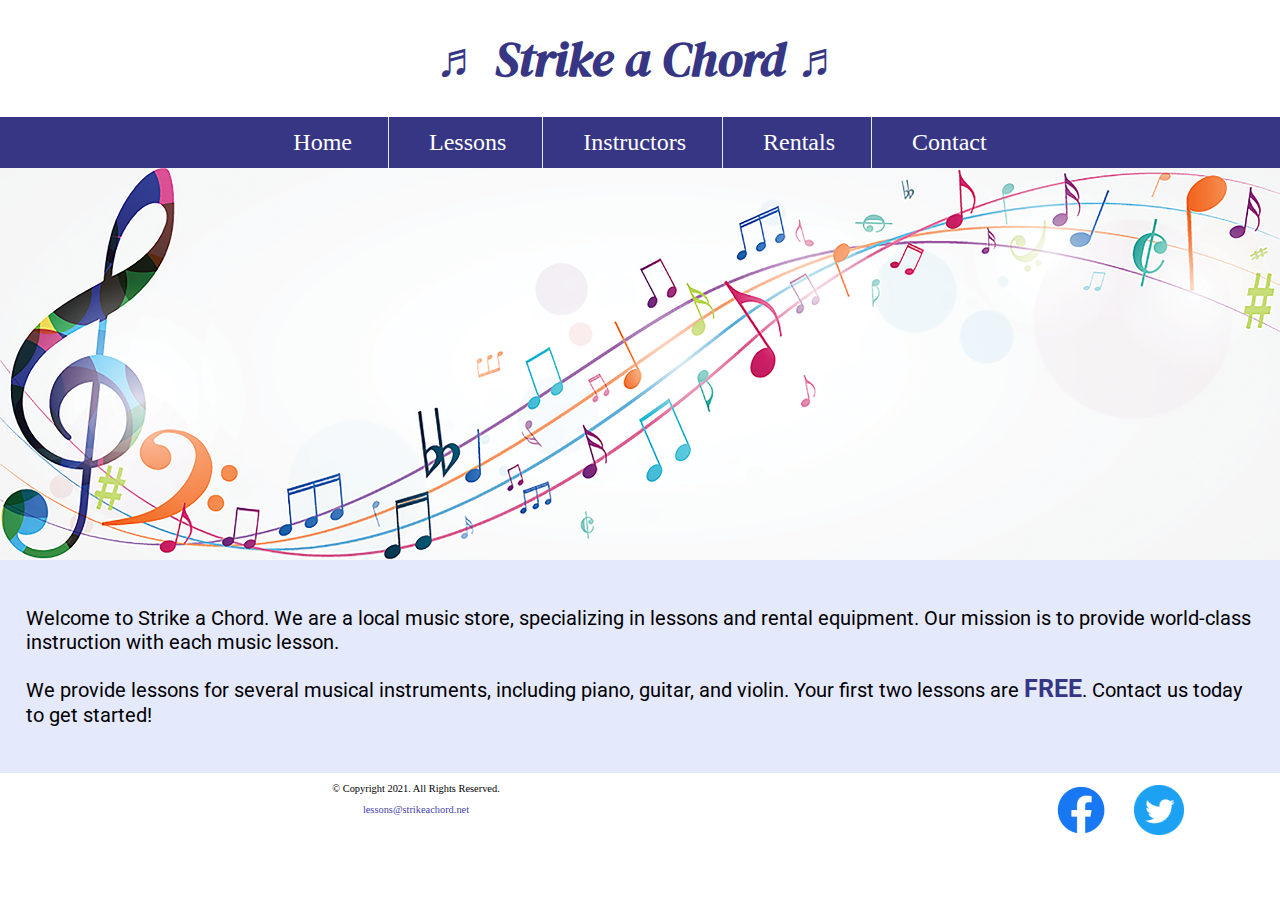
<file: index.html>
<!DOCTYPE html>
<!-- 
	Student Name: Sydney Cook
	File Name: index.html
	Today's Date: September 24, 2023
 -->
<html lang="en">
<head>
	<title>Music Lessons - Rentals | Strike a Chord</title>
	<meta charset="utf-8">
    <link rel="stylesheet" href="css/styles.css">
    <meta name="viewport" content="width=device-width, initial-scale=1.0">
    <meta name="description" content="Strike a Chord specializes in music lessons and music rental equipment">
    <link href="https://fonts.googleapis.com/css?family=DM+Serif+Display:400i|Roboto&display=swap" rel="stylesheet">
    <link rel="shortcut icon" href="images/favicon.ico">
	<link rel="icon" type="image/png" sizes="32x32" href="images/favicon-32.png">
    <link rel="apple-touch-icon" sizes="180x180" href="images/apple-touch-icon.png">
	<link rel="icon" sizes="192x192" href="images/android-chrome-192.png">
</head>
<body>

	<!-- Mobile Nav -->
	<nav class="mobile-nav">
		<div id="menu-links">
			<a href="index.html">Home</a>
			<a href="lessons.html">Lessons</a>
			<a href="instructors.html">Instructors</a>
			<a href="rentals.html">Rentals</a>
			<a href="contact.html">Contact Us</a>
		</div>
		<a class="menu-icon" onclick="hamburger()">
			<div>&#9776;</div>
		</a>
    </nav>

	<header>
        <h1> <span class="tab-desk symbol">&#9836;</span> Strike a Chord <span class="tab-desk symbol">&#9836;</span> </h1>
	</header>
	
	<nav class="tab-desk">
		<ul>
            <li><a href="index.html">Home</a></li>  
            <li><a href="lessons.html">Lessons</a></li>   
            <li><a href="instructors.html">Instructors</a></li>    
            <li><a href="rentals.html">Rentals</a></li>    
            <li><a href="contact.html">Contact</a></li>
        </ul>
	</nav>
    
    <!-- Hero Image -->
    <div id="hero" class="tab-desk">
        <img src="images/music-notes.png" alt="colorful music notes">
    </div>
	
	<!-- Use the main area to add the main content to the webpage -->
	<main>
		
        <div id="intro">
            
            <p>Welcome to Strike a Chord. We are a local music store, specializing in lessons and rental equipment. Our mission is to provide world-class instruction with each music lesson.</p>

            <p>We provide lessons for several musical instruments, including piano, guitar, and violin. Your first two lessons are <span class="action">FREE</span>. Contact us today to get started!</p>
            
        </div>
		
	</main>
	
	<footer>
        
        <div class="copyright">
            <p>&copy; Copyright 2021. All Rights Reserved.</p>
            <p><a href="mailto:lessons@strikeachord.net">lessons@strikeachord.net</a></p>
        </div>
            
        <div class="social">
            <a href="https://www.facebook.com" target="_blank"><img src="images/facebook-logo.png" alt="Facebook logo"></a>
            <a href="https://www.twitter.com" target="_blank"><img src="images/twitter-logo.png" alt="Twitter logo"></a>
        </div>
        
	</footer>
	<script src="scripts/script.js"></script>
</body>
</html>
</file>
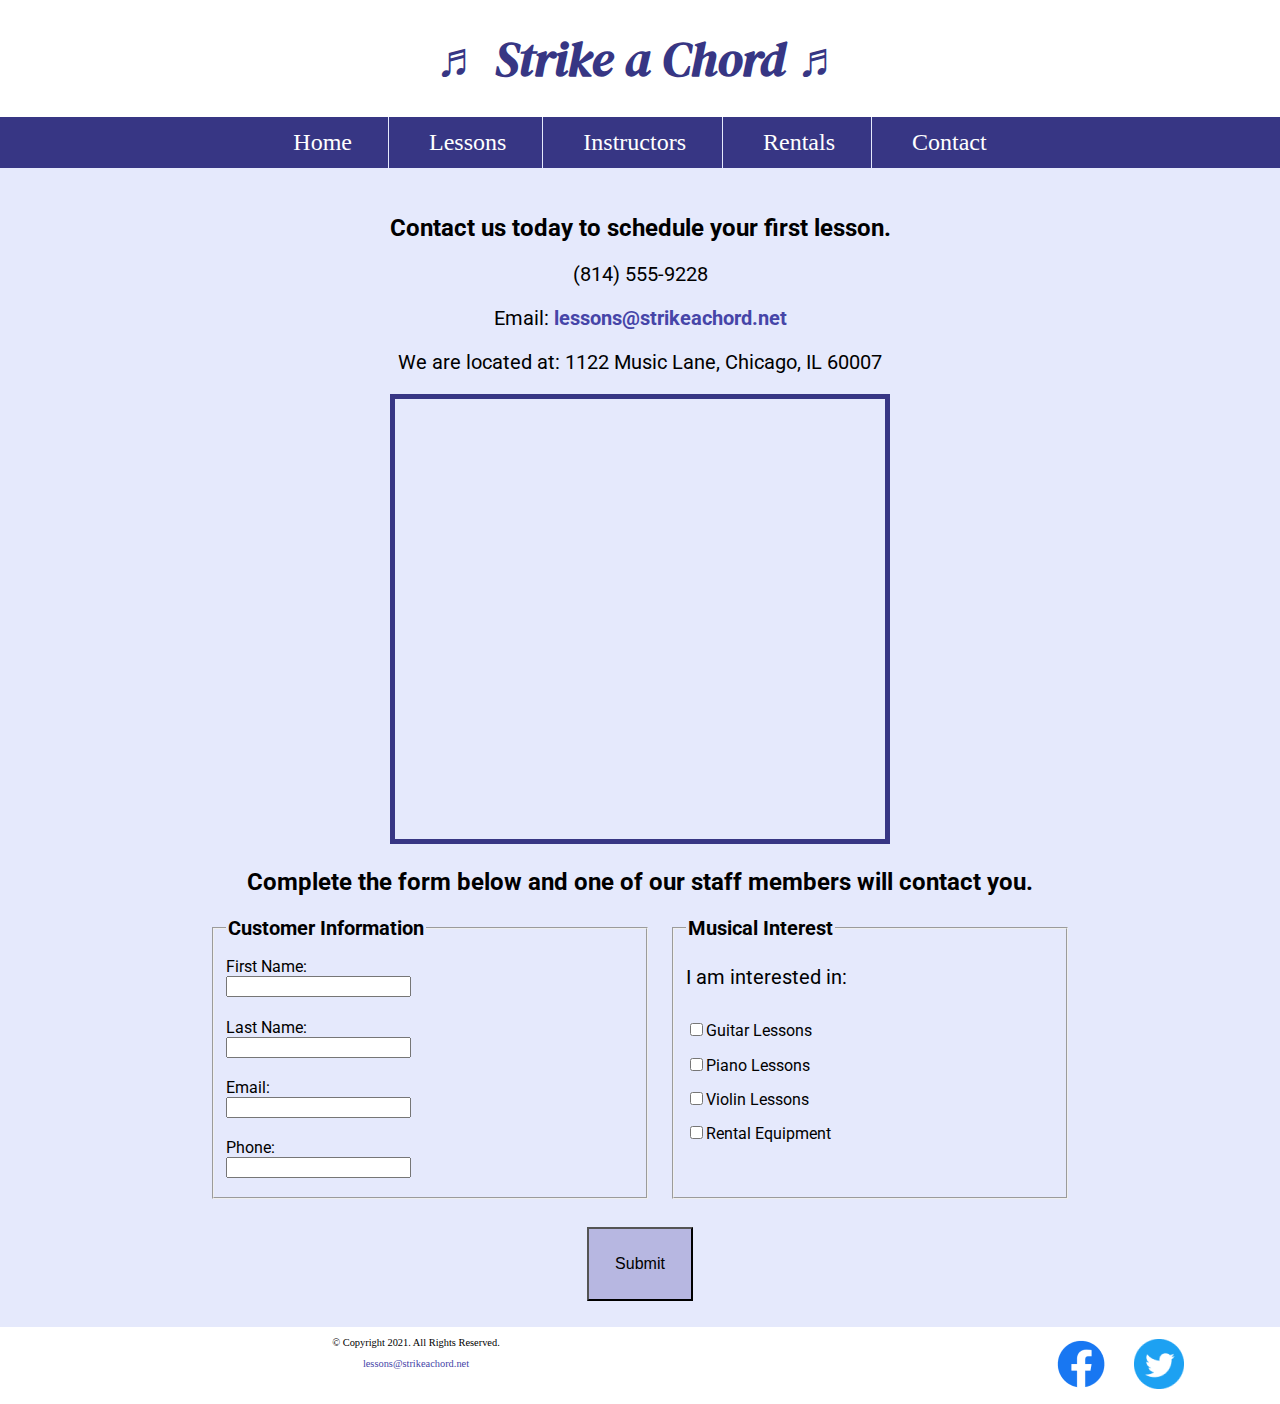
<file: contact.html>
<!DOCTYPE html>
<!-- 
	Student Name: Sydney Cook
	File Name: contact.html
	Today's Date: September 24, 2023
 -->
<html lang="en">
<head>
	<title>Location | Strike a Chord</title>
	<meta charset="utf-8">
    <link rel="stylesheet" href="css/styles.css">
    <meta name="viewport" content="width=device-width, initial-scale=1.0">
    <meta name="description" content="Contact us at (814) 555-9228 or visit us at 1122 Music Lane, Chicago, IL for more information.">
    <link href="https://fonts.googleapis.com/css?family=DM+Serif+Display:400i|Roboto&display=swap" rel="stylesheet">
    <link rel="shortcut icon" href="images/favicon.ico">
	<link rel="icon" type="image/png" sizes="32x32" href="images/favicon-32.png">
    <link rel="apple-touch-icon" sizes="180x180" href="images/apple-touch-icon.png">
	<link rel="icon" sizes="192x192" href="images/android-chrome-192.png">
</head>
<body>

	<!-- Mobile Nav -->
	<nav class="mobile-nav">
		<div id="menu-links">
			<a href="index.html">Home</a>
			<a href="lessons.html">Lessons</a>
			<a href="instructors.html">Instructors</a>
			<a href="rentals.html">Rentals</a>
			<a href="contact.html">Contact Us</a>
		</div>
		<a class="menu-icon" onclick="hamburger()">
			<div>&#9776;</div>
		</a>
    </nav>
    
    <header>
		<h1> <span class="tab-desk">&#9836;</span> Strike a Chord <span class="tab-desk">&#9836;</span> </h1>
	</header>
	
	<nav class="tab-desk">
		<ul>
            <li><a href="index.html">Home</a></li>  
            <li><a href="lessons.html">Lessons</a></li>   
            <li><a href="instructors.html">Instructors</a></li>    
            <li><a href="rentals.html">Rentals</a></li>    
            <li><a href="contact.html">Contact</a></li>
        </ul>
	</nav>
	
	<!-- Use the main area to add the main content to the webpage -->
	<main>
        
        <div id="contact">
            
            <h2>Contact us today to schedule your first lesson.</h2>
            <p class="tel-link mobile"><a href="tel:8145559228">(814) 555-9228</a></p>
            <p class="tab-desk">(814) 555-9228</p>
            <p>Email: <a href="mailto:lessons@strikeachord.net" class="email-link">lessons@strikeachord.net</a></p>
            <p>We are located at: 1122 Music Lane, Chicago, IL 60007</p>
            
            <iframe src="https://www.google.com/maps/embed?pb=!1m18!1m12!1m3!1d380513.7160580949!2d-88.01215278051977!3d41.83339249282865!2m3!1f0!2f0!3f0!3m2!1i1024!2i768!4f13.1!3m3!1m2!1s0x880e2c3cd0f4cbed%3A0xafe0a6ad09c0c000!2sChicago%2C+IL!5e0!3m2!1sen!2sus!4v1558660826146!5m2!1sen!2sus" width="600" height="450" class="map" allowfullscreen></iframe>
        
        </div>
        
        <div id="form">
                
                <h2>Complete the form below and one of our staff members will contact you.</h2> 
            
                <form class="form-grid"><!-- Start Form -->
                    
                    <fieldset>
                        <legend>Customer Information</legend>
                        <label for="fName">First Name:</label>
                        <input type="text" name="fName" id="fName">

                        <label for="lName">Last Name:</label>
                        <input type="text" name="lName" id="lName"> 
                        
                        <label for="email">Email:</label>
                        <input type="email" name="email" id="email">
                        
                        <label for="phone">Phone:</label>
                        <input type="tel" id="phone" name="phone">
                    </fieldset>
                    
                    <fieldset>
                        <legend>Musical Interest</legend>
                        <p>I am interested in:</p>
                            
                        <label for="guitarles"><input type="checkbox" name="interest" id="guitarles" value="Guitar Lessons">Guitar Lessons</label>

                        <label for="pianoles"><input type="checkbox" name="interest" id="pianoles" value="Piano Lessons">Piano Lessons</label>

                        <label for="violinles"><input type="checkbox" name="interest" id="violinles" value="Violin Lessons">Violin Lessons</label>
                        
                        <label for="rent"><input type="checkbox" name="interest" id="rent" value="Rental Equipment">Rental Equipment</label>
                        
                    </fieldset>
                    
                    <input type="submit" id="submit" value="Submit" class="btn">
                    
                </form>
            
            </div>
        
	</main>
	
	<footer>
        
        <div class="copyright">
            <p>&copy; Copyright 2021. All Rights Reserved.</p>
            <p><a href="mailto:lessons@strikeachord.net">lessons@strikeachord.net</a></p>
        </div>
            
        <div class="social">
            <a href="https://www.facebook.com" target="_blank"><img src="images/facebook-logo.png" alt="Facebook logo"></a>
            <a href="https://www.twitter.com" target="_blank"><img src="images/twitter-logo.png" alt="Twitter logo"></a>
        </div>
        
	</footer>
	<script src="scripts/script.js"></script>
</body>
</html>
</file>
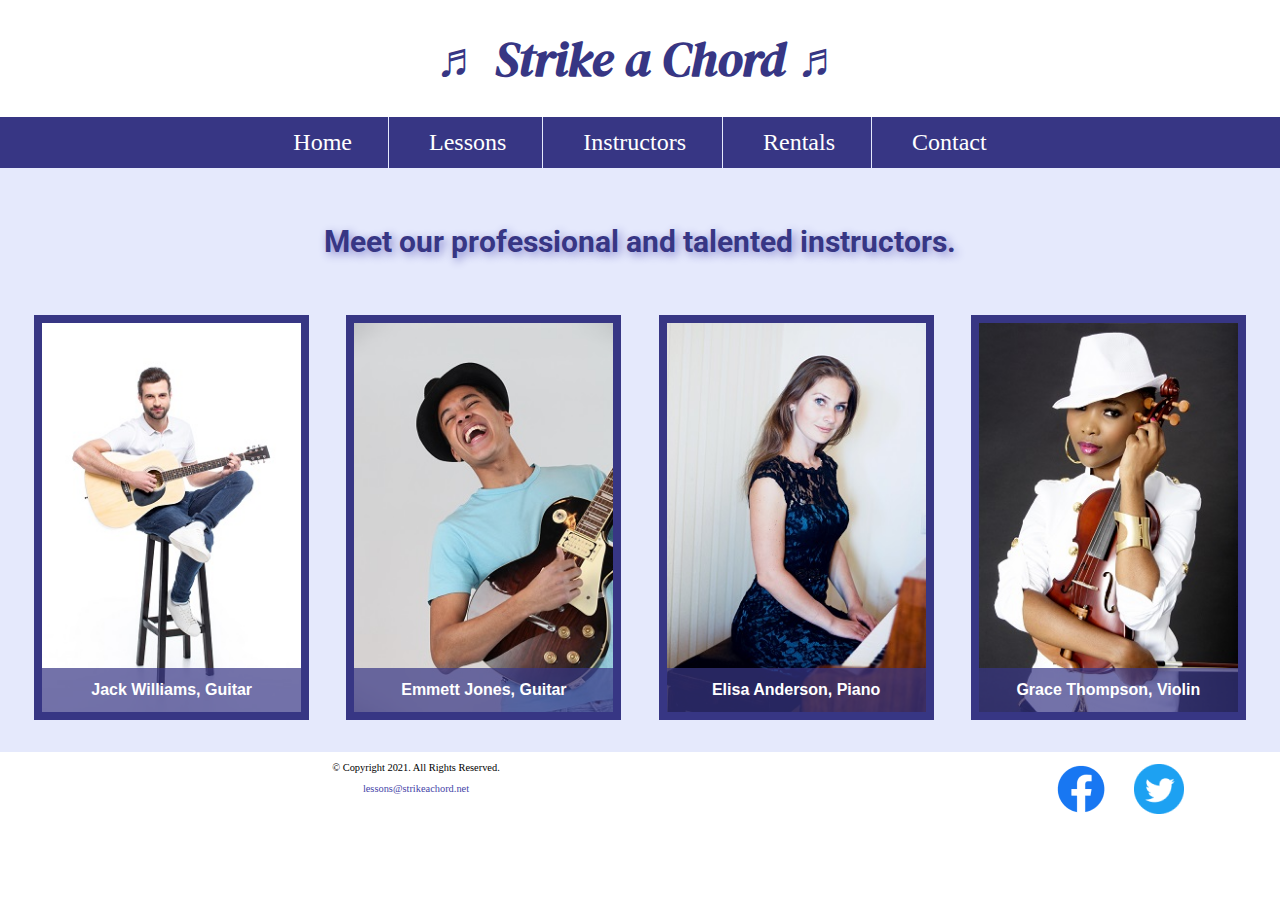
<file: instructors.html>
<!DOCTYPE html>
<!-- 
	Student Name: Sydney Cook
	File Name: instructors.html
	Today's Date: September 24, 2023
 -->
<html lang="en">
<head>
	<title>Instructors | Strike a Chord</title>
	<meta charset="utf-8">
    <link rel="stylesheet" href="css/styles.css">
    <meta name="viewport" content="width=device-width, initial-scale=1.0">
    <meta name="description" content="Our instructors are knowledgeable and pprofessional.">
    <link href="https://fonts.googleapis.com/css?family=DM+Serif+Display:400i|Roboto&display=swap" rel="stylesheet">
    <link rel="shortcut icon" href="images/favicon.ico">
	<link rel="icon" type="image/png" sizes="32x32" href="images/favicon-32.png">
    <link rel="apple-touch-icon" sizes="180x180" href="images/apple-touch-icon.png">
	<link rel="icon" sizes="192x192" href="images/android-chrome-192.png">
</head>
<body>

	<!-- Mobile Nav -->
	<nav class="mobile-nav">
		<div id="menu-links">
			<a href="index.html">Home</a>
			<a href="lessons.html">Lessons</a>
			<a href="instructors.html">Instructors</a>
			<a href="rentals.html">Rentals</a>
			<a href="contact.html">Contact Us</a>
		</div>
		<a class="menu-icon" onclick="hamburger()">
			<div>&#9776;</div>
		</a>
    </nav>
    
    <header>
		<h1> <span class="tab-desk">&#9836;</span> Strike a Chord <span class="tab-desk">&#9836;</span> </h1>
	</header>
	
	<nav class="tab-desk">
		<ul>
            <li><a href="index.html">Home</a></li>  
            <li><a href="lessons.html">Lessons</a></li>   
            <li><a href="instructors.html">Instructors</a></li>    
            <li><a href="rentals.html">Rentals</a></li>    
            <li><a href="contact.html">Contact</a></li>
        </ul>
	</nav>
	
	<!-- Use the main area to add the main content to the webpage -->
	<main class="grid">
        
        <aside>
            <p>Meet our professional and talented instructors.</p>
        </aside>
        
        <figure>
            <img src="images/guitar-instructor.jpg" alt="guitar instructor">
            <figcaption>Jack Williams, Guitar</figcaption>
        </figure>
        
        <figure>
            <img src="images/electric-guitar-instructor.jpg" alt="guitar instructor">
            <figcaption>Emmett Jones, Guitar</figcaption>
        </figure>
        
        <figure>
            <img src="images/piano-instructor.jpg" alt="piano instructor">
            <figcaption>Elisa Anderson, Piano</figcaption>
        </figure>
        
        <figure>
            <img src="images/violin-instructor.jpg" alt="guitar instructor">
            <figcaption>Grace Thompson, Violin</figcaption>
        </figure>
        
	</main>
	
	<footer>
        
        <div class="copyright">
            <p>&copy; Copyright 2021. All Rights Reserved.</p>
            <p><a href="mailto:lessons@strikeachord.net">lessons@strikeachord.net</a></p>
        </div>
            
        <div class="social">
            <a href="https://www.facebook.com" target="_blank"><img src="images/facebook-logo.png" alt="Facebook logo"></a>
            <a href="https://www.twitter.com" target="_blank"><img src="images/twitter-logo.png" alt="Twitter logo"></a>
        </div>
        
	</footer>
	<script src="scripts/script.js"></script>
</body>
</html>
</file>
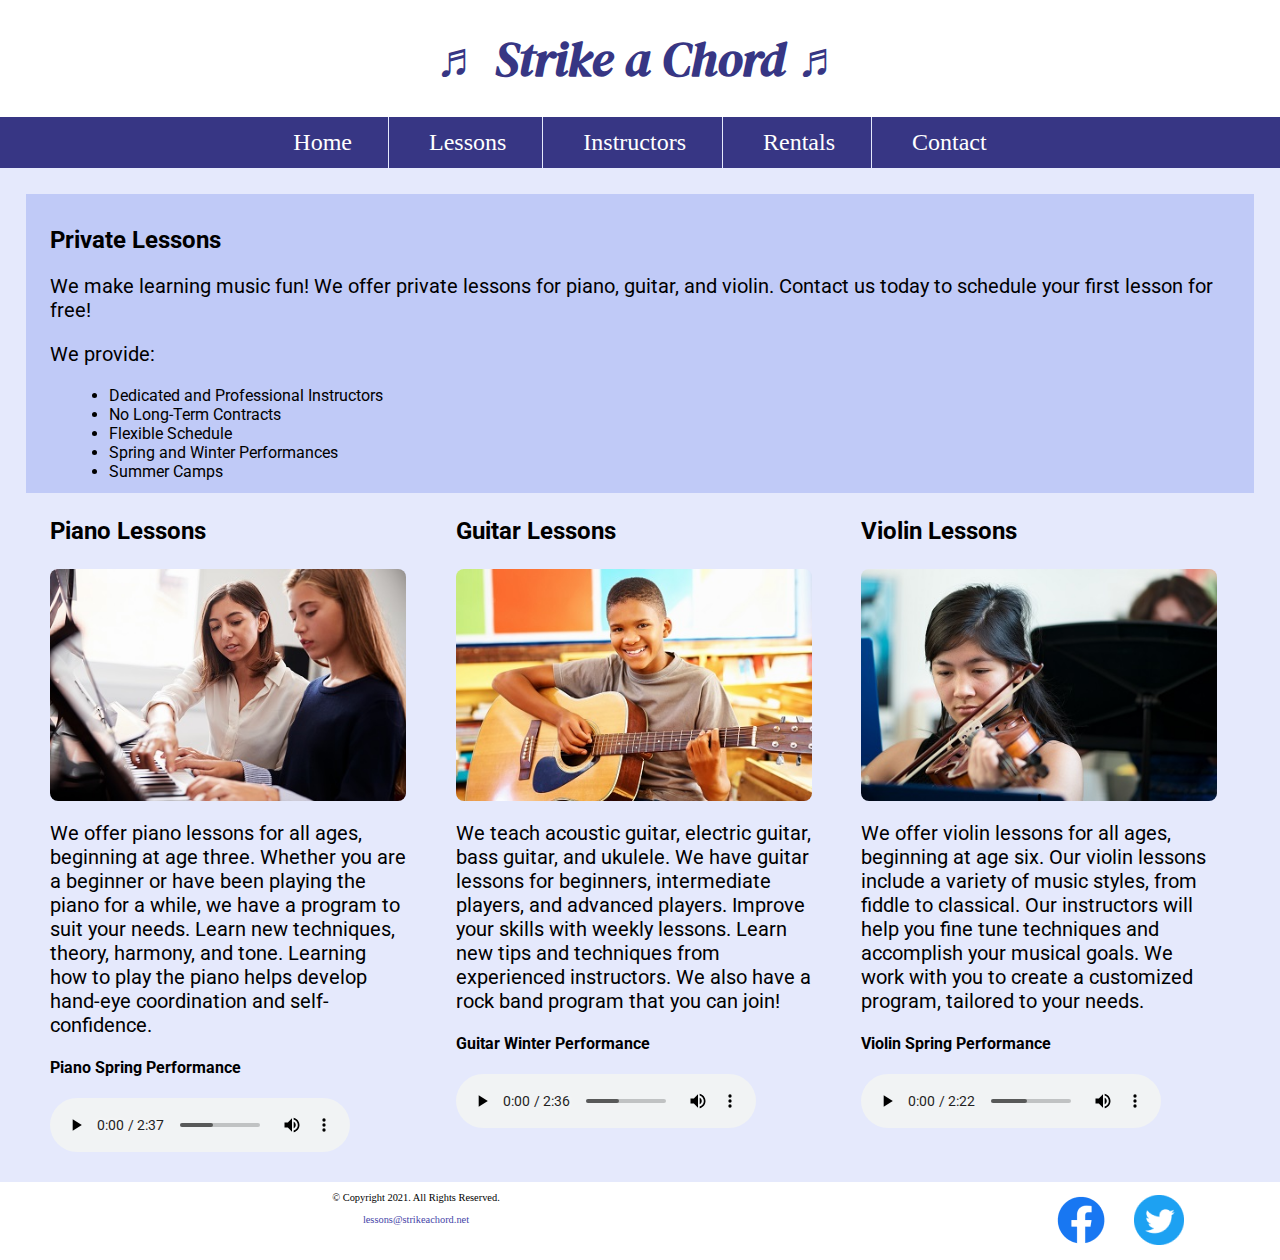
<file: lessons.html>
<!DOCTYPE html>
<!-- 
	Student Name: Sydney Cook
	File Name: lessons.html
	Today's Date: September 24, 2023
 -->
<html lang="en">
<head>
	<title>Piano, Guitar, Violin Lessons | Strike a Chord</title>
	<meta charset="utf-8">
    <link rel="stylesheet" href="css/styles.css">
    <meta name="viewport" content="width=device-width, initial-scale=1.0">
    <meta name="description" content="We provide music lessons for piano, guitar, electric guitar, bass guitar, ukelele, and the violin. Your first two lessons are free.">
    <link href="https://fonts.googleapis.com/css?family=DM+Serif+Display:400i|Roboto&display=swap" rel="stylesheet">
    <link rel="shortcut icon" href="images/favicon.ico">
	<link rel="icon" type="image/png" sizes="32x32" href="images/favicon-32.png">
    <link rel="apple-touch-icon" sizes="180x180" href="images/apple-touch-icon.png">
	<link rel="icon" sizes="192x192" href="images/android-chrome-192.png">
</head>
<body>

	<!-- Mobile Nav -->
	<nav class="mobile-nav">
		<div id="menu-links">
			<a href="index.html">Home</a>
			<a href="lessons.html">Lessons</a>
			<a href="instructors.html">Instructors</a>
			<a href="rentals.html">Rentals</a>
			<a href="contact.html">Contact Us</a>
		</div>
		<a class="menu-icon" onclick="hamburger()">
			<div>&#9776;</div>
		</a>
    </nav>
    
    <header>
		<h1> <span class="tab-desk">&#9836;</span> Strike a Chord <span class="tab-desk">&#9836;</span> </h1>
	</header>
	
	<nav class="tab-desk">
		<ul>
            <li><a href="index.html">Home</a></li>  
            <li><a href="lessons.html">Lessons</a></li>   
            <li><a href="instructors.html">Instructors</a></li>    
            <li><a href="rentals.html">Rentals</a></li>    
            <li><a href="contact.html">Contact</a></li>
        </ul>
	</nav>
	
	<!-- Use the main area to add the main content to the webpage -->
	<main>
        
        <section id="info">
            
            <h2>Private Lessons</h2>
            <p>We make learning music fun! We offer private lessons for piano, guitar, and violin. Contact us today to schedule your first lesson for free! </p>
            <p>We provide:</p>
            <ul>
                <li>Dedicated and Professional Instructors</li>
                <li>No Long-Term Contracts</li>
                <li>Flexible Schedule</li>
                <li>Spring and Winter Performances</li>
                <li>Summer Camps</li>
            </ul>
            
        </section>
        
        <section id="piano">
            
            <h3>Piano Lessons</h3>
            <img src="images/piano-lesson.jpg" alt="piano teacher and student sitting at a piano" class="round">
            <p>We offer piano lessons for all ages, beginning at age three. Whether you are a beginner or have been playing the piano for a while, we have a program to suit your needs. Learn new techniques, theory, harmony, and tone. Learning how to play the piano helps develop hand-eye coordination and self-confidence.</p>
            
            <h4>Piano Spring Performance</h4>
            <audio controls>
                <source src="media/piano.mp3" type="audio/mp3">
                <source src="media/piano.ogg" type="audio/ogg">
                <p>Your browser does not support the audio element.</p>
            </audio>
        
        </section>
        
        <section id="guitar">
            
            <h3>Guitar Lessons</h3>
            <img src="images/child-guitar.jpg" alt="child with a smile holding a guitar" class="round">
            <p>We teach acoustic guitar, electric guitar, bass guitar, and ukulele. We have guitar lessons for beginners, intermediate players, and advanced players. Improve your skills with weekly lessons. Learn new tips and techniques from experienced instructors. We also have a rock band program that you can join!</p>
            
            <h4>Guitar Winter Performance</h4>
            <audio controls>
                <source src="media/guitar.mp3" type="audio/mp3">
                <source src="media/guitar.ogg" type="audio/ogg">
                <p>Your browser does not support the audio element.</p>
            </audio>
        
        </section>
        
        <section id="violin">
            
            <h3>Violin Lessons</h3>
            <img src="images/woman-violin.jpg" alt="woman playing the violin" class="round">
            <p>We offer violin lessons for all ages, beginning at age six. Our violin lessons include a variety of music styles, from fiddle to classical. Our instructors will help you fine tune techniques and accomplish your musical goals. We work with you to create a customized program, tailored to your needs.</p>
            
            <h4>Violin Spring Performance</h4>
            <audio controls>
                <source src="media/violin.mp3" type="audio/mp3">
                <source src="media/violin.ogg" type="audio/ogg">
                <p>Your browser does not support the audio element.</p>
            </audio>
           
        </section>
        
	</main>
	
	<footer>
        
        <div class="copyright">
            <p>&copy; Copyright 2021. All Rights Reserved.</p>
            <p><a href="mailto:lessons@strikeachord.net">lessons@strikeachord.net</a></p>
        </div>
            
        <div class="social">
            <a href="https://www.facebook.com" target="_blank"><img src="images/facebook-logo.png" alt="Facebook logo"></a>
            <a href="https://www.twitter.com" target="_blank"><img src="images/twitter-logo.png" alt="Twitter logo"></a>
        </div>
        
	</footer>
	<script src="scripts/script.js"></script>
</body>
</html>
</file>
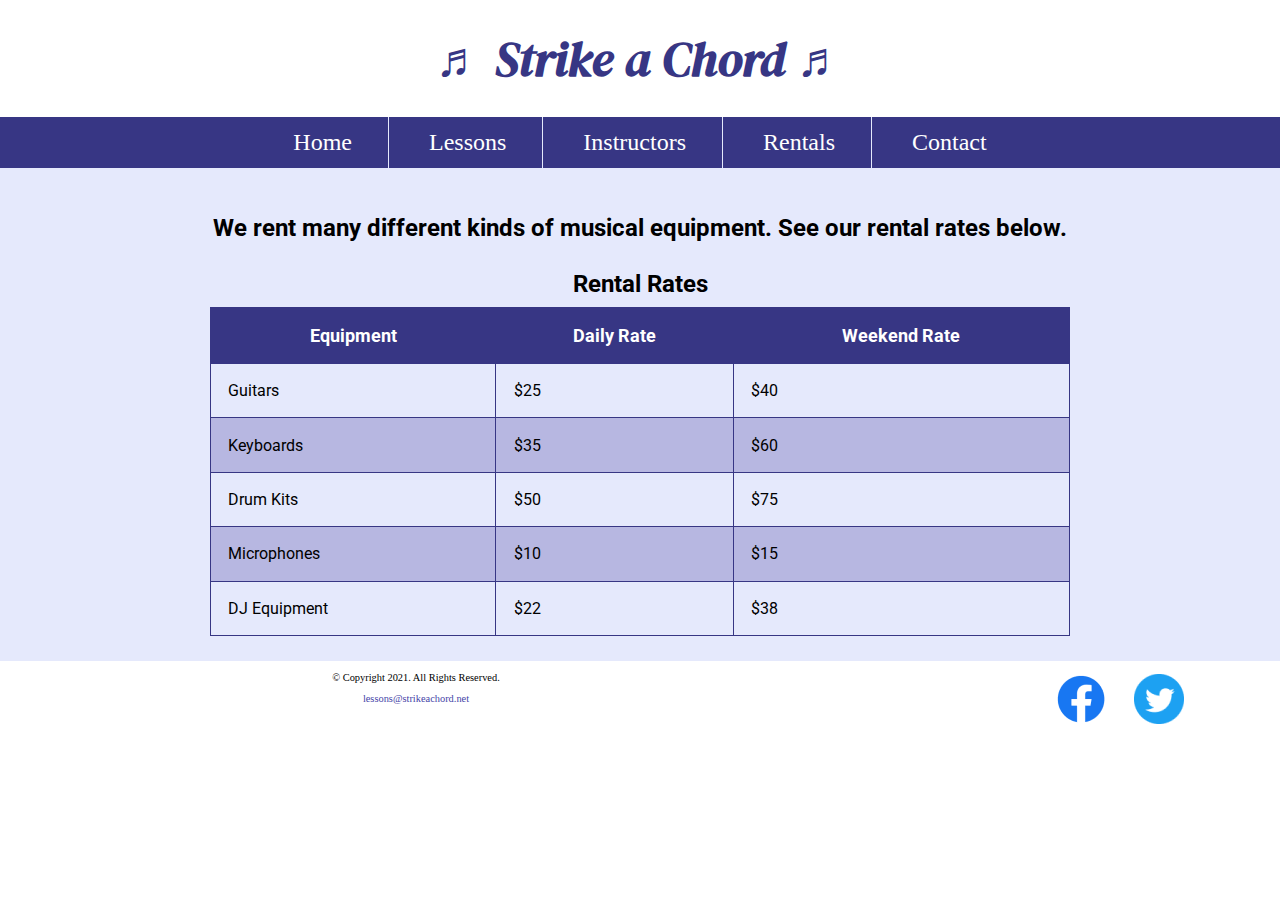
<file: rentals.html>
<!DOCTYPE html>
<!-- 
	Student Name: Sydney Cook
	File Name: rentals.html
	Today's Date: September 24, 2023
 -->
<html lang="en">
<head>
	<title>Music Rental Equipment | Strike a Chord</title>
	<meta charset="utf-8">
    <link rel="stylesheet" href="css/styles.css">
    <meta name="viewport" content="width=device-width, initial-scale=1.0">
    <meta name="description" content="Need music rental equipment? We rent guitars, keyboards, drum kits, microphones, an DJ equipment.">
    <link href="https://fonts.googleapis.com/css?family=DM+Serif+Display:400i|Roboto&display=swap" rel="stylesheet">
    <link rel="shortcut icon" href="images/favicon.ico">
	<link rel="icon" type="image/png" sizes="32x32" href="images/favicon-32.png">
    <link rel="apple-touch-icon" sizes="180x180" href="images/apple-touch-icon.png">
	<link rel="icon" sizes="192x192" href="images/android-chrome-192.png">
</head>
<body>

	<!-- Mobile Nav -->
	<nav class="mobile-nav">
		<div id="menu-links">
			<a href="index.html">Home</a>
			<a href="lessons.html">Lessons</a>
			<a href="instructors.html">Instructors</a>
			<a href="rentals.html">Rentals</a>
			<a href="contact.html">Contact Us</a>
		</div>
		<a class="menu-icon" onclick="hamburger()">
			<div>&#9776;</div>
		</a>
    </nav>
    
    <header>
		<h1> <span class="tab-desk">&#9836;</span> Strike a Chord <span class="tab-desk">&#9836;</span> </h1>
	</header>
	
	<nav class="tab-desk">
		<ul>
            <li><a href="index.html">Home</a></li>  
            <li><a href="lessons.html">Lessons</a></li>   
            <li><a href="instructors.html">Instructors</a></li>    
            <li><a href="rentals.html">Rentals</a></li>    
            <li><a href="contact.html">Contact</a></li>
        </ul>
	</nav>
	
	<!-- Use the main area to add the main content to the webpage -->
	<main>
        
        <div id="rental">
            
            <h2>We rent many different kinds of musical equipment. See our rental rates below.</h2>
            
            <table>
                <caption>Rental Rates</caption>
                <tr><!-- Row 1 -->
                    <th>Equipment</th>
                    <th>Daily Rate</th>
                    <th>Weekend Rate</th>
                </tr>
                
                <tr><!-- Row 2 -->
                    <td>Guitars</td>
                    <td>$25</td>
                    <td>$40</td>
                </tr>
                
                <tr><!-- Row 3 -->
                    <td>Keyboards</td>
                    <td>$35</td>
                    <td>$60</td>
                </tr>
                
                <tr><!-- Row 4 -->
                    <td>Drum Kits</td>
                    <td>$50</td>
                    <td>$75</td>
                </tr>
                
                <tr><!-- Row 5 -->
                    <td>Microphones</td>
                    <td>$10</td>
                    <td>$15</td>
                </tr>
                
                <tr><!-- Row 6 -->
                    <td>DJ Equipment</td>
                    <td>$22</td>
                    <td>$38</td>
                </tr>
            
            </table>
        
        </div>
        
	</main>
	
	<footer>
        
        <div class="copyright">
            <p>&copy; Copyright 2021. All Rights Reserved.</p>
            <p><a href="mailto:lessons@strikeachord.net">lessons@strikeachord.net</a></p>
        </div>
            
        <div class="social">
            <a href="https://www.facebook.com" target="_blank"><img src="images/facebook-logo.png" alt="Facebook logo"></a>
            <a href="https://www.twitter.com" target="_blank"><img src="images/twitter-logo.png" alt="Twitter logo"></a>
        </div>
        
	</footer>
	<script src="scripts/script.js"></script>
</body>
</html>
</file>
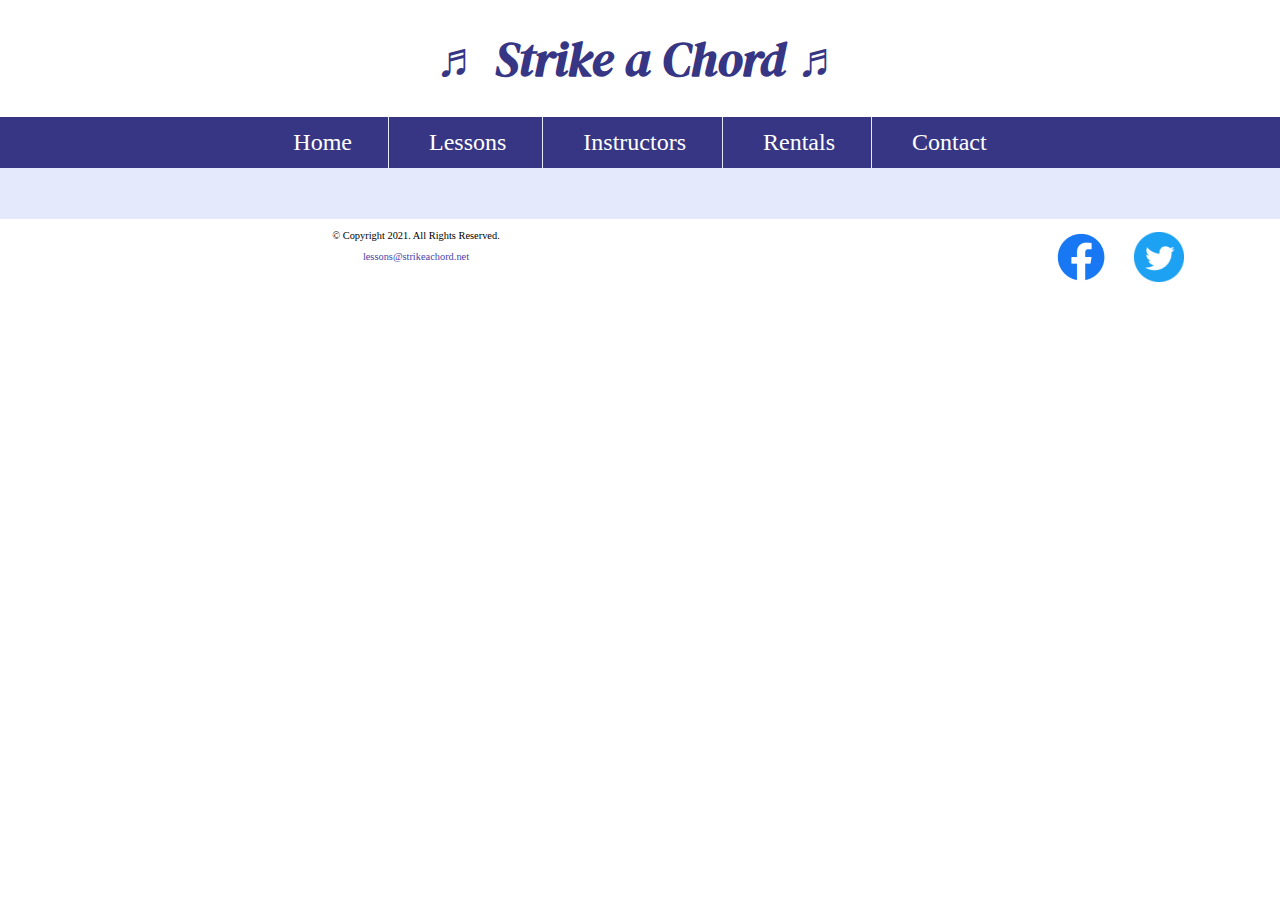
<file: template.html>
<!DOCTYPE html>
<!-- 
	Student Name: Sydney Cook
	File Name: template.html
	Today's Date: September 24, 2023
 -->
<html lang="en">
<head>
	<title>Strike a Chord: Template</title>
	<meta charset="utf-8">
    <link rel="stylesheet" href="css/styles.css">
    <meta name="viewport" content="width=device-width, initial-scale=1.0">
    <link href="https://fonts.googleapis.com/css?family=DM+Serif+Display:400i|Roboto&display=swap" rel="stylesheet">
    <link rel="shortcut icon" href="images/favicon.ico">
	<link rel="icon" type="image/png" sizes="32x32" href="images/favicon-32.png">
    <link rel="apple-touch-icon" sizes="180x180" href="images/apple-touch-icon.png">
	<link rel="icon" sizes="192x192" href="images/android-chrome-192.png">
</head>
<body>

	<!-- Mobile Nav -->
	<nav class="mobile-nav">
		<div id="menu-links">
			<a href="index.html">Home</a>
			<a href="lessons.html">Lessons</a>
			<a href="instructors.html">Instructors</a>
			<a href="rentals.html">Rentals</a>
			<a href="contact.html">Contact Us</a>
		</div>
		<a class="menu-icon" onclick="hamburger()">
			<div>&#9776;</div>
		</a>
    </nav>
    
    <header>
		<h1> <span class="tab-desk">&#9836;</span> Strike a Chord <span class="tab-desk">&#9836;</span> </h1>
	</header>
	
	<nav class="tab-desk">
		<ul>
            <li><a href="index.html">Home</a></li>  
            <li><a href="lessons.html">Lessons</a></li>   
            <li><a href="instructors.html">Instructors</a></li>    
            <li><a href="rentals.html">Rentals</a></li>    
            <li><a href="contact.html">Contact</a></li>
        </ul>
	</nav>
	
	<!-- Use the main area to add the main content to the webpage -->
	<main>
        
        <div>
        
        </div>
        
	</main>
	
	<footer>
        
        <div class="copyright">
            <p>&copy; Copyright 2021. All Rights Reserved.</p>
            <p><a href="mailto:lessons@strikeachord.net">lessons@strikeachord.net</a></p>
        </div>
            
        <div class="social">
            <a href="https://www.facebook.com" target="_blank"><img src="images/facebook-logo.png" alt="Facebook logo"></a>
            <a href="https://www.twitter.com" target="_blank"><img src="images/twitter-logo.png" alt="Twitter logo"></a>
        </div>
        
	</footer>
	<script src="scripts/script.js"></script>
</body>
</html>
</file>
<file: css/styles.css>
/*
Author: Sydney Cook
Date: 9-24-23
File Name: styles.css
*/

/* CSS Reset */
body, header, nav, main, footer, img, h1, ul, section, aside, figure, figcaption {
    margin: 0;
    padding: 0;
    border: 0;
}

/* Style rule for images */
img {
    max-width: 100%;
    display: block;
}

/* Style rule for box sizing applies to all elements */
* {
  box-sizing: border-box;
}

/* Style rules for mobile viewport */

/* Hide tab-desk class */
.tab-desk, #menu-links {
    display: none;
}

/* Style rules for header content */
header {
    text-align: center;
    font-size: 1.5em;
    color: #373684;
}

header h1 {
    font-family: 'DM Serif Display', serif;
    font-style: italic;
    font-size: 1.5em;
    padding: 4%;
    margin-right: 15%;
}

/* Style rules for navigation area */
nav {
    background-color: #373684;
}

.mobile-nav a {
    color: #fff;
    text-align: center;  
    font-size: 2em;
    text-decoration: none;
    padding: 3%;
    display: block;
}

.mobile-nav a.menu-icon {
    display: block;
    position: absolute;
    right: 0;
    top: 0;
}

.menu-icon div {
    height: 50px;
    width: 50px;
    background-color: #373684;
}

/* Style rules for main content */
main {
    padding: 2%;
    background-color: #e5e9fc;
    overflow: auto;
    font-family: 'Roboto', sans-serif;
}

main p {
    font-size: 1.25em;
}

.action {
    font-size: 1.25em;
    color: #373684;
    font-weight: bold;
}

#piano, #guitar, #violin {
    margin: 0 2%;
}

#info {
    clear: left;
    background-color: #c0caf7;
    padding: 1% 2%;
}

#info ul {
    margin-left: 10%;
}

.round {
    border-radius: 8px; 
}

aside {
    text-align: center;
    font-size: 1.5em;
    font-weight: bold;
    color: #373684;
    text-shadow: 3px 3px 10px #8280cb;
}

figure {
    position: relative;
    max-width: 275px;
    margin: 2% auto;
    border: 8px solid #373684;
}

figcaption {
    position: absolute;
    bottom: 0;
    background: rgba(55, 54, 132, 0.7); 
    color: #fff;
    width: 100%;
    padding: 5% 0;
    text-align: center;
    font-family: Verdana, Arial, sans-serif;
    font-size: 1.5em;
    font-weight: bold;
}

#contact, #rental h2, #form h2 {
    text-align: center;
}

.tel-link {
    background-color: #373684;
    padding: 2%;
    margin: 0 auto;
    width: 80%;
    text-align: center;
    border-radius: 5px;
}

.tel-link a {
    color: #fff;
    text-decoration: none;
    font-size: 1.5em;
    display: block;
}

#contact .email-link {
    color: #4645a8;
    text-decoration: none;
    font-weight: bold;
}

.map {
    border: 5px solid #373684;
    width: 95%;
    height: 50%;
}

/* Style rules for table */
table {
    border: 1px solid #373684;
    border-collapse: collapse;
    margin: 0 auto;
    width: 100%;
}

caption {
    font-size: 1.5em;
    font-weight: bold;
    padding: 1%;
}

th, td {
    border: 1px solid #373684;
    padding: 2%;
}

th {
    background-color: #373684;
    color: #fff;
    font-size: 1.15em;
}

tr:nth-child(odd) {
    background-color: #b7b7e1;
}

/* Style rules for form elements */
fieldset, input  { 
    margin-bottom: 2%;
}

fieldset legend {
    font-weight: bold;
    font-size: 1.25em;
}

label {
    display: block;
    padding-top: 3%;
}

form #submit {
    margin: 0 auto;
    display: block;
    padding: 3%;
    background-color: #b7b7e1;
    font-size: 1em;
}

/* Style rules for footer content */
footer {
    text-align: center;
    font-size: 0.65em;
    clear: left;
}

footer a {
    color: #4645a8;
    text-decoration: none;
}

.social img {
    display: inline-block;
    padding: 4%;
}

/* Media Query for Tablet Viewport */
@media screen and (min-width: 550px), print {
    
    /* Tablet Viewport: Show tab-desk class, hide mobile class */
    .tab-desk {
        display: block;
    }

    .mobile, .mobile-nav {
        display: none;
    }
    
    /* Tablet Viewport: Style rule for header content */
    header h1 {
        margin: 0;
        padding: 0;
        font-size: 2em;
    }
    
    span.tab-desk {
        display: inline;
    }
    
    /* Tablet Viewport: Style rules for nav area */
    nav ul {
        list-style-type: none;
        text-align: center;
    }
    
    nav li {
        border-top: none;
        display: inline-block;
        border-right: 1px solid #e5e9fc;
        font-size: 1.5em;
    }
    
    nav li:last-child {
        border-right: none;
    }
    
    nav li a {
        padding: 0.25em 0.5em;
        display: block;
        color: #fff;
        text-align: center;
        text-decoration: none;
    }
    
    .grid {
        display: grid;
        grid-template-columns: auto auto;
        grid-gap: 20px;
    }
    
    aside {
        grid-column: 1 / span 2;
    }
    
    /* Tablet Viewport: Style rule for map */
   .map {
        width: 500px;
        height: 450px;
    }
    
    /* Tablet Viewport: Style rule for form element */
    form {
        width: 70%;
        margin: 0 auto;
    }
    
    /* Tablet Viewport: Style rules for footer area */
    .copyright {
        float: left;
        width: 65%;
    }
    
    .social {
        float: right;
        width: 25%;
    }
    
}

/* Media Query for Desktop Viewport */
@media screen and (min-width: 769px), print {
    
    /* Desktop Viewport: Style rule for header */
    header {
        padding: 2%;
    }
        
    /* Desktop Viewport: Style rules for nav area */
    nav li a {
        padding: 0.5em 1.5em;
    }
    
    nav li a:hover {
        color: #373684;
        background-color: #e5e9fc;
        transform: scale(1.2);
    }
    
    /* Desktop Viewport: Style Rules for main content */  
    #info ul {
        margin-left: 5%;
    }
    
    main h3 {
        font-size: 1.5em;
    }
    
    #piano, #guitar, #violin {
        width: 29%;
        float: left;
        margin: 0 2%;
    }
        
    .grid {
        grid-template-columns: auto auto auto auto;
    }
    
    figcaption {
        font-size: 1em;
    }
    
    aside {
        grid-column: 1 / span 4;
    }
    
    /* Desktop Viewport: Style rule for table */
    table {
        width: 70%;
    }
    
    /* Desktop Viewport: Style rules for form elements */
    .form-grid {
        display: grid;
        grid-template-columns: auto auto;
        grid-gap: 20px; 
    }
    
    .btn {
        grid-column: 1 / span 2;
    }
    
}

/* Media Query for Print */
@media print {
    
    body {
        background-color: #fff;
        color: #000;
    }
    
}
</file>
